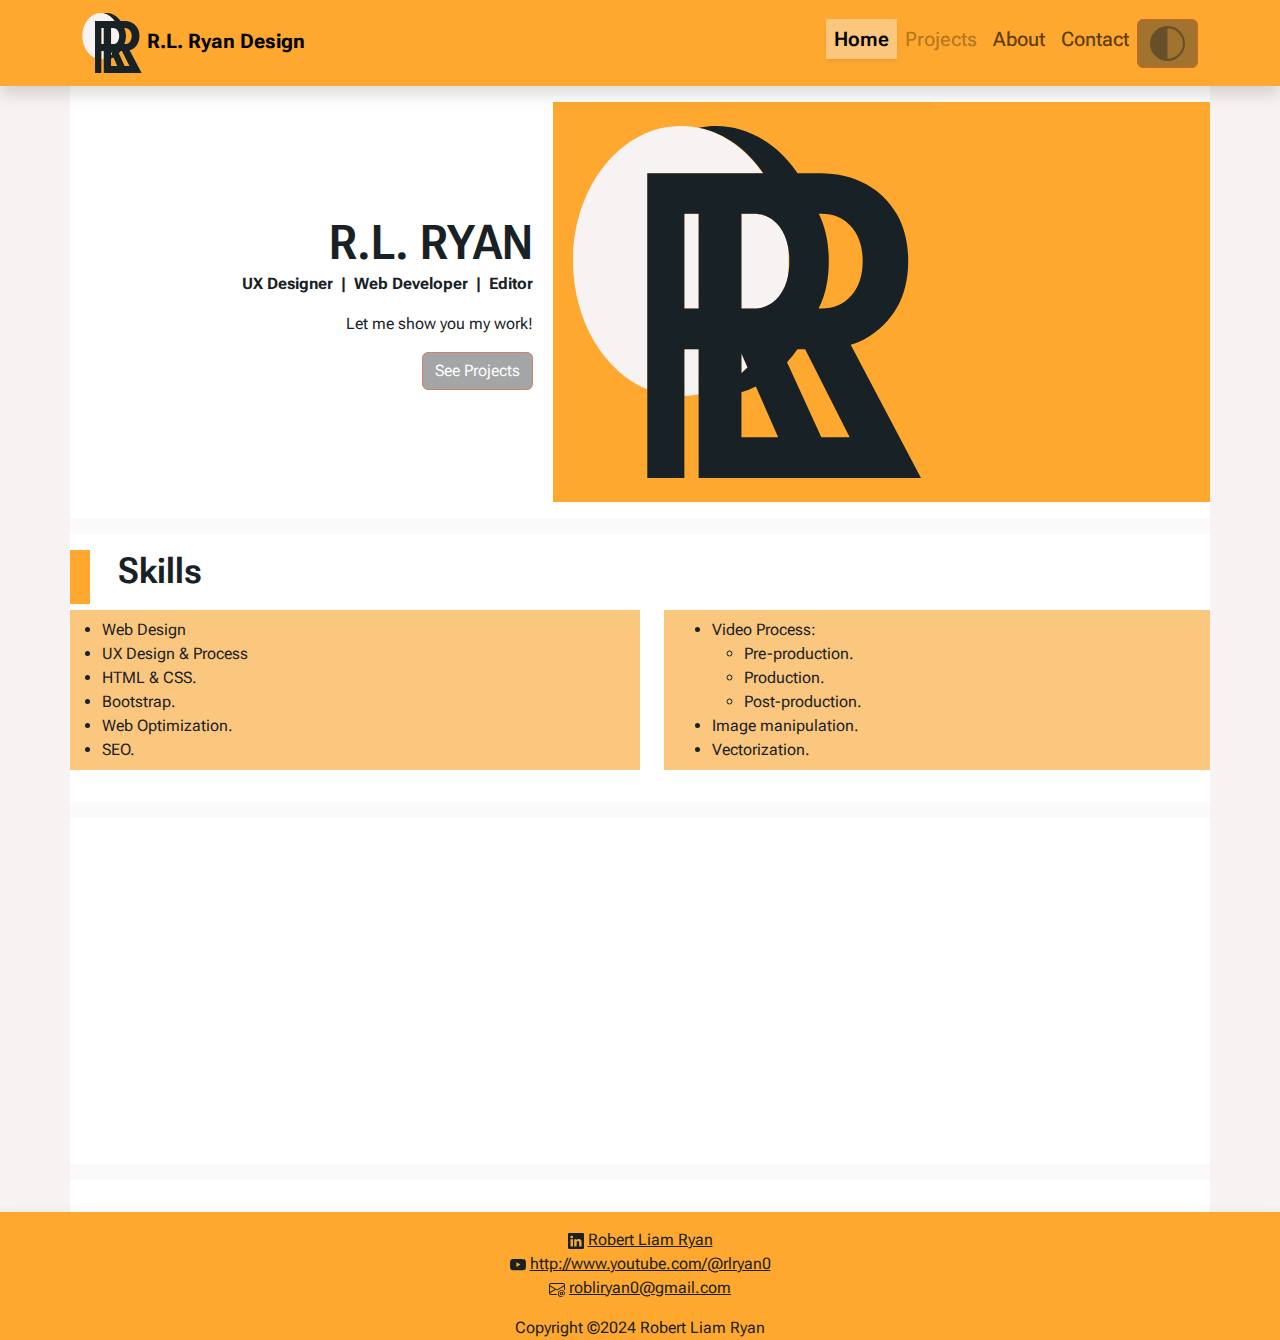
<file: index.html>
<!DOCTYPE html>
<html lang="en">

<head>
    <meta charset="UTF-8">
    <meta name="viewport" content="width=device-width, initial-scale=1.0">
    <title>Home - RLRyanDesign</title>

    <!-- Bootstrap CSS-->
    <link href="https://cdn.jsdelivr.net/npm/bootstrap@5.3.3/dist/css/bootstrap.min.css" rel="stylesheet"
        integrity="sha384-QWTKZyjpPEjISv5WaRU9OFeRpok6YctnYmDr5pNlyT2bRjXh0JMhjY6hW+ALEwIH" crossorigin="anonymous">
    <!-- Bootstrap JS -->
    <script src="https://cdn.jsdelivr.net/npm/bootstrap@5.3.3/dist/js/bootstrap.bundle.min.js"
        integrity="sha384-YvpcrYf0tY3lHB60NNkmXc5s9fDVZLESaAA55NDzOxhy9GkcIdslK1eN7N6jIeHz" crossorigin="anonymous">
    </script>
    <!-- Font -->
    <link rel="preconnect" href="https://fonts.googleapis.com">
    <link rel="preconnect" href="https://fonts.gstatic.com" crossorigin>
    <link href="https://fonts.googleapis.com/css2?family=Roboto+Flex:opsz,wdth,wght@8..144,87.5,100..1000&display=swap"
        rel="stylesheet">

    <!-- Style CSS -->
    <link rel="stylesheet" href="css/style.css">

    <!-- Animate on Scroll Animation Library -->
    <link href="https://unpkg.com/aos@2.3.1/dist/aos.css" rel="stylesheet">
    <script src="https://unpkg.com/aos@2.3.1/dist/aos.js"></script>
</head>

<body>
    <header>

        <a class="visually-hidden-focusable" href="#content">Skip to main content</a>
        <a class="visually-hidden-focusable" href="#navLogo">Skip to navigation</a>


        <nav class="navbar navbar-expand-lg bg-body-tertiary shadow">
            <div class="container-lg d-lg-flex">
                <a href="index.html" class="navbar-brand fw-bold align-middle" id="navLogo">
                    <img src="images/svg/Personal-logo-1-dark-vector.svg" alt="Logo" class="d-inline-block nav-logo">
                    R.L. Ryan Design
                </a>
                <!-- Navbar hamburger for mobile and tablet designs -->
                <button class="navbar-toggler" type="button" data-bs-toggle="collapse" data-bs-target="#navbarNav"
                    aria-controls="navbarNav" aria-expanded="false" aria-label="Toggle navigation">
                    <span class="navbar-toggler-icon"></span>
                </button>
                <div class="collapse navbar-collapse d-lg-flex justify-content-center justify-content-lg-end"
                    id="navbarNav">
                    <ul class="navbar-nav text-center h5" id="nav">
                        <li class="nav-item">
                            <a class="nav-link active shadow-sm" aria-current="page" href="index.html">Home</a>
                        </li>
                        <li class="nav-item">
                            <a class="nav-link disabled" href="#">Projects</a>
                        </li>
                        <li class="nav-item">
                            <a class="nav-link" href="about.html">About</a>
                        </li>
                        <li class="nav-item">
                            <a class="nav-link" href="contact.html">Contact</a>
                        </li>
                        <li>
                            <button class="btn disabled"><img class="" src="images/svg/circle-half.svg"
                                    alt="change theme"></button>
                        </li>
                    </ul>
                </div>
            </div>
        </nav>
    </header>
    <main>
        <div class="container bg-white p-3 px-sm-0">
            <!-- Banner SECTION -->
            <div class="row mx-0" id="content">
                <!-- Banner Text -->
                <div
                    class="bg-white col-9 col-sm-7 col-lg-5 text-end d-flex flex-column justify-content-center my-5 me-2 ps-0">
                    <div>
                        <h1 class="mb-0">R.L. RYAN</h1>
                        <ul class="list-unstyled fw-bold d-flex flex-column flex-md-row justify-content-end">
                            <li>UX Designer</li>
                            <li class="ms-2 d-none d-md-inline-block">|</li>
                            <li class="ms-2">Web Developer</li>
                            <li class="ms-2 d-none d-md-inline-block">|</li>
                            <li class="ms-2">Editor</li>
                        </ul>
                    </div>
                    <div>
                        <p>Let me show you my work!</p>
                        <a class="btn btn-primary disabled" aria-disabled="true" href="#">See Projects</a>
                    </div>
                </div>
                <!-- banner image -->
                <div class="col-2 col-sm-4 bg-body-tertiary py-4 d-flex">
                    <img class="d-none ps-2 d-sm-inline-block banner-logo"
                        src="images/svg/Personal-logo-1-dark-vector.svg" alt="">
                </div>

                <div class="col bg-body-tertiary z-0"></div>
            </div>
            <hr>
            <!-- Skills SECTION -->
            <div>
                <div class="bg-body-tertiary"></div>
                <div class="position-relative">
                    <svg class="start-0 top-50 position-absolute" width="20" height="54" viewBox="0 0 20 54">
                        <rect width="20" height="54" fill="#FEA82F" />
                    </svg>
                </div>

                <h2 class="ms-5 mb-3">Skills</h2>
                <!-- Add Icons when available -->
                <div class="row-cols-1 d-block d-md-flex">
                    <ul class="col-8 col-md-6 bg-secondary py-2 d-flex flex-column end-0" data-aos="fade-right">
                        <li>Web Design</li>
                        <li>UX Design & Process</li>
                        <li>HTML & CSS.</li>
                        <li>Bootstrap.</li>
                        <li>Web Optimization.</li>
                        <li>SEO.</li>
                    </ul>
                    <ul class="col-8 col-md bg-secondary ms-4 py-2" data-aos="fade-left">
                        <li class="ms-3"> Video Process:
                            <ul>
                                <li>Pre-production.</li>
                                <li>Production.</li>
                                <li>Post-production.</li>
                            </ul>
                        </li>
                        <li class="ms-3">Image manipulation.</li>
                        <li class="ms-3">Vectorization.</li>
                    </ul>
                </div>
            </div>
            <hr>
            <!-- FEATURED PROJECTS SECTION -->
            <div>
                <div class="card bg-body-tertiary d-flex flw" data-aos="fade-up">
                    <!-- Fix width issues with Carousel -->
                    <div class="card-title d-flex flex-row align-content-center justify-content-center align-content-md-start justify-content-md-start col-12">
                        <img src="images/svg/task-reply-icon.svg" alt="" class="nav-logo bg-primary me-3 p-2">
                        <h2>Featured Projects</h2>
                    </div>
                    <!-- Carousel for featured projects -->
                    <div class="row">
                        <div id="carouselFeatured" class="carousel slide col col-md-6">
                            <div class="carousel-inner">
                                <div class="carousel-item active object-fit-scale">
                                    <img src="images/project-web-ryandesign.png"
                                        class="d-inline-block object-fit-scale carousel-img"
                                        alt="website created using WordPress.">
                                </div>
                                <div class="carousel-item object-fit-scale">
                                    <img src="images/project-video-interview.png" class="d-block .carousel-img"
                                        alt="Video Project example.">
                                </div>
                                <div class="carousel-item object-fit-contain">
                                    <picture>
                                        <img src="images/Ryan - Planet Killer ONE - empty space.png"
                                            class="object-fit-scale"
                                            alt="Digital Art Example - Movie thriller poster titled 'Planet Killer One'.">
                                    </picture>
                                </div>
                            </div>

                            <button class="carousel-control-prev" type="button" data-bs-target="#carouselFeatured"
                                data-bs-slide="prev">
                                <span class="carousel-control-prev-icon" aria-hidden="true"></span>
                                <span class="visually-hidden">Previous</span>
                            </button>
                            <button class="carousel-control-next" type="button" data-bs-target="#carouselFeatured"
                                data-bs-slide="next">
                                <span class="carousel-control-next-icon" aria-hidden="true"></span>
                                <span class="visually-hidden">Next</span>
                            </button>
                        </div>
                        <!-- Rest of text/body -->
                        <div class="card-body col-md-3 order-md-first justify-content-end align-content-end ms-md-5">
                            <ul class="card-text">
                                <li>Web Projects</li>
                                <li>Video Projects</li>
                                <li>Digital Artwork</li>
                            </ul>
                            <a href="#" class="btn btn-primary disabled">See Projects</a>
                        </div>
                    </div>

                </div>
            </div>
            <hr>
        </div>
    </main>
    <footer class="text-center fs-6 bg-body-tertiary shadow">
        <ul class="list-unstyled pt-3">
            <!-- Linkedin -->
            <li>
                <!-- Add Linkedin icon -->
                <img src="images/svg/linkedin.svg" alt="linkedin icon">
                <a href="https://www.linkedin.com/in/robert-ryan-0411b4186/" target="_blank">Robert Liam Ryan</a>
            </li>
            <!-- Youtube -->
            <li>
                <!-- Add Youtube Icon -->
                <img src="images/svg/youtube.svg" alt="Youtube icon">
                <a href="http://www.youtube.com/@rlryan0" target="_blank">http://www.youtube.com/@rlryan0</a>
            </li>
            <!-- Email -->
            <li>
                <!-- Add gmail icon -->
                <img src="images/svg/envelope-at.svg" alt="email icon">
                <a href="mailto:robliryan0@gmail.com" target="_blank">robliryan0@gmail.com</a>
            </li>
        </ul>
        Copyright &copy;2024 Robert Liam Ryan
    </footer>
    <!-- Initializes Animate On Scroll -->
    <script>
        AOS.init();
    </script>
</body>

</html>
</file>
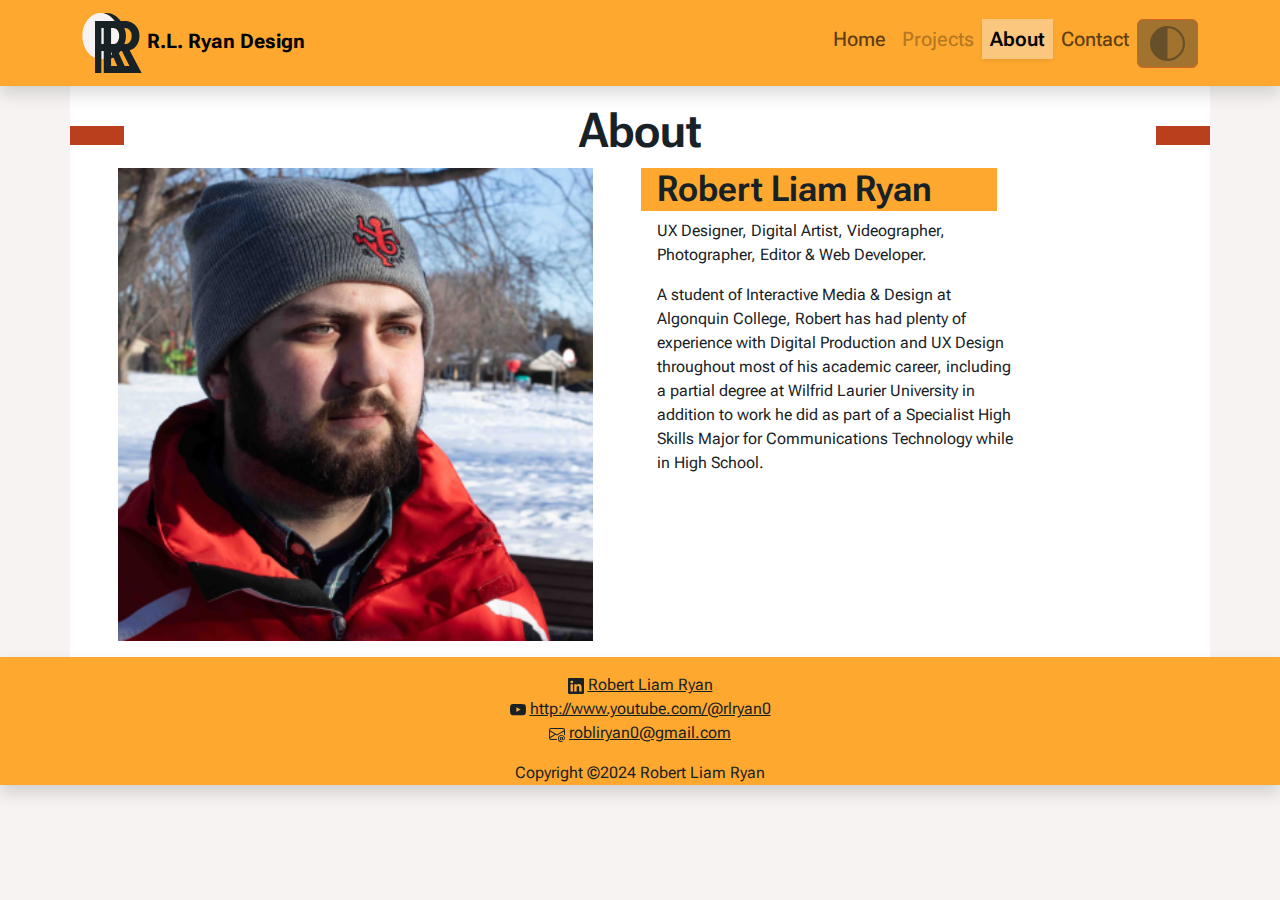
<file: about.html>
<!DOCTYPE html>
<html lang="en">

<head>
    <meta charset="UTF-8">
    <meta name="viewport" content="width=device-width, initial-scale=1.0">
    <title>Home - RLRyanDesign</title>

    <!-- Bootstrap CSS-->
    <link href="https://cdn.jsdelivr.net/npm/bootstrap@5.3.3/dist/css/bootstrap.min.css" rel="stylesheet"
        integrity="sha384-QWTKZyjpPEjISv5WaRU9OFeRpok6YctnYmDr5pNlyT2bRjXh0JMhjY6hW+ALEwIH" crossorigin="anonymous">
    <!-- Bootstrap JS -->
    <script src="https://cdn.jsdelivr.net/npm/bootstrap@5.3.3/dist/js/bootstrap.bundle.min.js"
        integrity="sha384-YvpcrYf0tY3lHB60NNkmXc5s9fDVZLESaAA55NDzOxhy9GkcIdslK1eN7N6jIeHz" crossorigin="anonymous">
    </script>
    <!-- Font -->
    <link rel="preconnect" href="https://fonts.googleapis.com">
    <link rel="preconnect" href="https://fonts.gstatic.com" crossorigin>
    <link href="https://fonts.googleapis.com/css2?family=Roboto+Flex:opsz,wdth,wght@8..144,87.5,100..1000&display=swap"
        rel="stylesheet">

    <!-- Style CSS -->
    <link rel="stylesheet" href="css/style.css">

    <!-- Animate on Scroll Animation Library -->
    <link href="https://unpkg.com/aos@2.3.1/dist/aos.css" rel="stylesheet">
    <script src="https://unpkg.com/aos@2.3.1/dist/aos.js"></script>
</head>

<body>
    <header>

        <a class="visually-hidden-focusable" href="#content">Skip to main content</a>
        <a class="visually-hidden-focusable" href="#navLogo">Skip to navigation</a>


        <nav class="navbar navbar-expand-lg bg-body-tertiary shadow">
            <div class="container-lg d-lg-flex">
                <a href="index.html" class="navbar-brand fw-bold align-middle" id="navLogo">
                    <img src="images/svg/Personal-logo-1-dark-vector.svg" alt="Logo" class="d-inline-block nav-logo">
                    R.L. Ryan Design
                </a>
                <!-- Navbar hamburger for mobile and tablet designs -->
                <button class="navbar-toggler" type="button" data-bs-toggle="collapse" data-bs-target="#navbarNav"
                    aria-controls="navbarNav" aria-expanded="false" aria-label="Toggle navigation">
                    <span class="navbar-toggler-icon"></span>
                </button>
                <div class="collapse navbar-collapse d-lg-flex justify-content-center justify-content-lg-end"
                    id="navbarNav">
                    <ul class="navbar-nav text-center h5" id="nav">
                        <li class="nav-item">
                            <a class="nav-link" href="index.html">Home</a>
                        </li>
                        <li class="nav-item">
                            <a class="nav-link disabled" aria-disabled="true" href="#">Projects</a>
                        </li>
                        <li class="nav-item">
                            <a class="nav-link active shadow-sm" aria-current="page" href="/about.html">About</a>
                        </li>
                        <li class="nav-item">
                            <a class="nav-link" href="contact.html">Contact</a>
                        </li>
                        <li>
                            <button class="btn disabled"><img class="" src="images/svg/circle-half.svg"
                                    alt="change theme"></button>
                        </li>
                    </ul>
                </div>
            </div>
        </nav>
    </header>
    <main>
        <div class="container bg-white p-3 px-sm-0">

            <div class="position-relative">
                <svg class="end-0 top-50 mt-4 position-absolute" width="54" height="19" viewBox="0 0 54 19">
                    <rect width="54" height="19" fill="#BA3F1D" />
                </svg>

                <svg class="start-0 top-50 mt-4 position-absolute" width="54" height="19" viewBox="0 0 54 19">
                    <rect width="54" height="19" fill="#BA3F1D" />
                </svg>

            </div>

            <h1 class="text-center">About</h1>

            <div class="d-flex flex-column flex-md-row mx-auto">

                <!-- portrait image -->
                <picture class="mx-auto col-md-5 mx-lg-5">
                    <!-- Viewport: up to 576px -->
                    <source srcset="
                    images/portrait/RYAN_R_1_-edited-250.jpg,
                    images/portrait/RYAN_R_1_-edited-500.jpg 2x, 
                    images/portrait/RYAN_R_1_-edited-750.jpg 3x
                    " media="(max-width: 576px)">

                    <source srcset="
                    images/portrait/RYAN_R_1_-edited-312.jpg,
                    images/portrait/RYAN_R_1_-edited-624.jpg 2x, 
                    images/portrait/RYAN_R_1_-edited-936.jpg 3x
                    " media="(min-width: 576px) and (max-width: 992px)">

                    <!-- Viewport: above 992 -->
                    <source srcset="
                    images/portrait/RYAN_R_1_-edited-340.jpg,
                    images/portrait/RYAN_R_1_-edited-680.jpg 2x, 
                    images/portrait/RYAN_R_1_-edited-1020.jpg 3x
                    " media="(min-width: 992px)">
                    <img class="w-100 m-auto" src="images/portrait/RYAN_R_1_-edited-1020.png" alt="">
                </picture>

                <!-- Text block -->
                <div class="col-12 col-md-6 col-lg-5">
                    <h2 class="bg-body-tertiary fw-semibold text-center col-12 col-md-10 col-lg-9 text-lg-start ps-lg-3">Robert Liam Ryan</h2>

                    <p class="px-md-3 col-12 col-md-10">UX Designer, Digital Artist, Videographer, Photographer, Editor & Web Developer.</p>

                    <p class="px-md-3 col-12 col-md-10">A student of Interactive Media & Design at Algonquin College, Robert has had plenty of experience
                        with Digital Production and UX Design throughout most of his academic career, including a
                        partial
                        degree at Wilfrid Laurier University in addition to work he did as part of a Specialist High
                        Skills
                        Major for Communications Technology while in High School.</p>
                </div>

            </div>
        </div>

    </main>

</body>
<footer class="text-center fs-6 bg-body-tertiary shadow">
    <ul class="list-unstyled pt-3">
        <!-- Linkedin -->
        <li>
            <!-- Add Linkedin icon -->
            <img src="images/svg/linkedin.svg" alt="linkedin icon">
            <a href="https://www.linkedin.com/in/robert-ryan-0411b4186/" target="_blank">Robert Liam Ryan</a>
        </li>
        <!-- Youtube -->
        <li>
            <!-- Add Youtube Icon -->
            <img src="images/svg/youtube.svg" alt="Youtube icon">
            <a href="http://www.youtube.com/@rlryan0" target="_blank">http://www.youtube.com/@rlryan0</a>
        </li>
        <!-- Email -->
        <li>
            <!-- Add gmail icon -->
            <img src="images/svg/envelope-at.svg" alt="email icon">
            <a href="mailto:robliryan0@gmail.com" target="_blank">robliryan0@gmail.com</a>
        </li>
    </ul>
    Copyright &copy;2024 Robert Liam Ryan
</footer>
<!-- Initializes Animate On Scroll -->
<script>
    AOS.init();
</script>
</body>

</html>
</file>
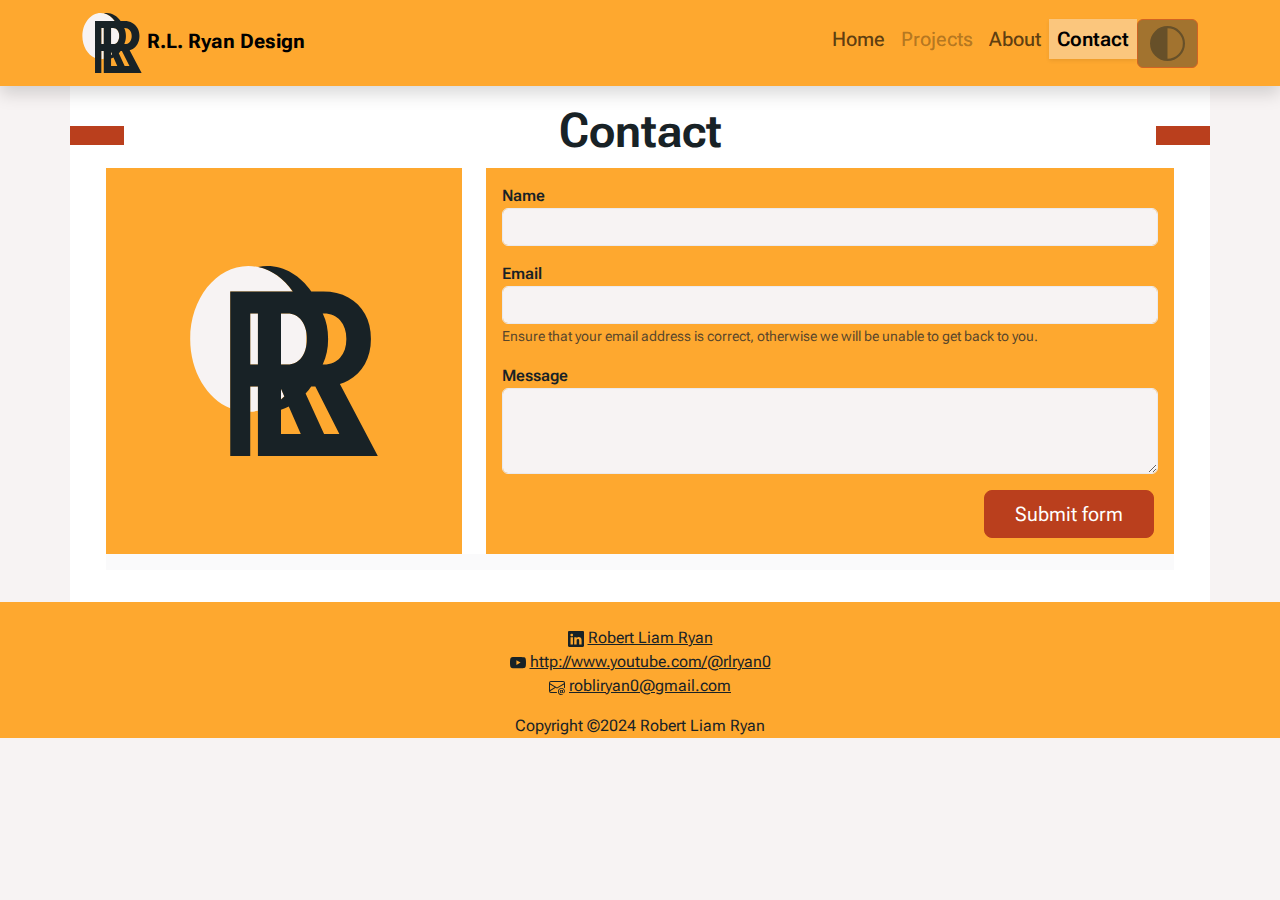
<file: contact.html>
<!DOCTYPE html>
<html lang="en">

<head>
    <meta charset="UTF-8">
    <meta name="viewport" content="width=device-width, initial-scale=1.0">
    <title>Home - RLRyanDesign</title>

    <!-- Bootstrap CSS-->
    <link href="https://cdn.jsdelivr.net/npm/bootstrap@5.3.3/dist/css/bootstrap.min.css" rel="stylesheet"
        integrity="sha384-QWTKZyjpPEjISv5WaRU9OFeRpok6YctnYmDr5pNlyT2bRjXh0JMhjY6hW+ALEwIH" crossorigin="anonymous">
    <!-- Bootstrap JS -->
    <script src="https://cdn.jsdelivr.net/npm/bootstrap@5.3.3/dist/js/bootstrap.bundle.min.js"
        integrity="sha384-YvpcrYf0tY3lHB60NNkmXc5s9fDVZLESaAA55NDzOxhy9GkcIdslK1eN7N6jIeHz" crossorigin="anonymous">
    </script>
    <!-- Font -->
    <link rel="preconnect" href="https://fonts.googleapis.com">
    <link rel="preconnect" href="https://fonts.gstatic.com" crossorigin>
    <link href="https://fonts.googleapis.com/css2?family=Roboto+Flex:opsz,wdth,wght@8..144,87.5,100..1000&display=swap"
        rel="stylesheet">

    <!-- Style CSS -->
    <link rel="stylesheet" href="css/style.css">

    <!-- Animate on Scroll Animation Library -->
    <link href="https://unpkg.com/aos@2.3.1/dist/aos.css" rel="stylesheet">
    <script src="https://unpkg.com/aos@2.3.1/dist/aos.js"></script>
</head>

<body>
    <header>

        <a class="visually-hidden-focusable" href="#content">Skip to main content</a>
        <a class="visually-hidden-focusable" href="#navLogo">Skip to navigation</a>


        <nav class="navbar navbar-expand-lg bg-body-tertiary shadow">
            <div class="container-lg d-lg-flex">
                <a href="index.html" class="navbar-brand fw-bold align-middle" id="navLogo">
                    <img src="images/svg/Personal-logo-1-dark-vector.svg" alt="Logo" class="d-inline-block nav-logo">
                    R.L. Ryan Design
                </a>
                <!-- Navbar hamburger for mobile and tablet designs -->
                <button class="navbar-toggler" type="button" data-bs-toggle="collapse" data-bs-target="#navbarNav"
                    aria-controls="navbarNav" aria-expanded="false" aria-label="Toggle navigation">
                    <span class="navbar-toggler-icon"></span>
                </button>
                <div class="collapse navbar-collapse d-lg-flex justify-content-center justify-content-lg-end"
                    id="navbarNav">
                    <ul class="navbar-nav text-center h5" id="nav">
                        <li class="nav-item">
                            <a class="nav-link" href="index.html">Home</a>
                        </li>
                        <li class="nav-item">
                            <a class="nav-link disabled" aria-disabled="true" href="#">Projects</a>
                        </li>
                        <li class="nav-item">
                            <a class="nav-link" href="about.html">About</a>
                        </li>
                        <li class="nav-item">
                            <a class="nav-link active shadow-sm" aria-current="page" href="contact.html">Contact</a>
                        </li>
                        <li>
                            <button class="btn disabled"><img class="" src="images/svg/circle-half.svg"
                                    alt="change theme"></button>
                        </li>
                    </ul>
                </div>
            </div>
        </nav>
    </header>

    <main>

        <div class="container-md bg-white p-3 px-sm-0">

            <div class="position-relative">
                <svg class="end-0 top-50 mt-4 position-absolute" width="54" height="19" viewBox="0 0 54 19">
                    <rect width="54" height="19" fill="#BA3F1D" />
                </svg>

                <svg class="start-0 top-50 mt-4 position-absolute" width="54" height="19" viewBox="0 0 54 19">
                    <rect width="54" height="19" fill="#BA3F1D" />
                </svg>

            </div>
            <!-- Main Header -->
            <h1 class="text-center">Contact</h1>

            <div class="row px-lg-5">
                <!-- Image area - Logo -->
                <div
                    class="bg-body-tertiary d-flex align-content-center justify-content-center my-2 my-md-0 col-md-4 me-md-3 me-lg-4">
                    <img src="images/svg/Personal-logo-1-dark-vector.svg" alt="Logo"
                        class="d-inline-block m-auto contact-logo align-middle my-4 my-md-auto">
                </div>

                <!-- Add contact form here. -->
                <form class="p-3 d-grid bg-body-tertiary col-md py-md-" action="">
                    <!-- Name -->
                    <div class="row gy-3">
                        <div class="form-group">
                            <label class="fw-semibold" for="formGroupName">Name</label>
                            <input type="text" class="form-control" id="formGroupName" placeholder="">
                        </div>
                        <!-- Email -->
                        <div class="form-group">
                            <label class="fw-semibold" for="formGroupEmail">Email</label>
                            <input type="text" class="form-control" id="formGroupEmail" placeholder="">
                            <small id="emailHelpBlock" class="form-text text-muted">
                                Ensure that your email address is correct, otherwise we will be unable to get back to
                                you.
                            </small>
                        </div>
                        <!-- Message -->
                        <div class="form-group">
                            <label class="fw-semibold" for="formGroupMessage">Message</label>
                            <textarea class="form-control" id="formGroupMessage" rows="3"></textarea>
                        </div>
                        <button class="btn btn-primary btn-lg col-5 col-md-3 ms-auto me-3" type="submit">Submit
                            form</button>
                    </div>
                </form>

                <hr>

            </div>
        </div>
    </main>

    <footer class="text-center fs-6 bg-body-tertiary">
        <ul class="list-unstyled pt-4">
            <!-- Linkedin -->
            <li>
                <!-- Add Linkedin icon -->
                <img src="images/svg/linkedin.svg" alt="linkedin icon">
                <a href="https://www.linkedin.com/in/robert-ryan-0411b4186/" target="_blank">Robert Liam Ryan</a>
            </li>
            <!-- Youtube -->
            <li>
                <!-- Add Youtube Icon -->
                <img src="images/svg/youtube.svg" alt="Youtube icon">
                <a href="http://www.youtube.com/@rlryan0" target="_blank">http://www.youtube.com/@rlryan0</a>
            </li>
            <!-- Email -->
            <li>
                <!-- Add gmail icon -->
                <img src="images/svg/envelope-at.svg" alt="email icon">
                <a href="mailto:robliryan0@gmail.com" target="_blank">robliryan0@gmail.com</a>
            </li>
        </ul>
        Copyright &copy;2024 Robert Liam Ryan
    </footer>
</body>

</html>
</file>
<file: css/style.css>
:root{
    --bs-primary: #BA3F1D;
    --bs-primary-rgb: 186, 63, 29;
    --bs-primary-bg-subtle: #ba3f1db4;

    --bs-body-bg: #F7F3F3;

    --bs-body-color: #182226;
    --bs-body-color-translucent: #272d2fa6;

    --bs-border-color: #eaeaee;

    --bs-secondary: #FBC67D;
    --bs-secondary-rgb: 251, 198, 125;

    --bs-orange: #FEA82F;
    --bs-white: #F7F3F3;
    --bs-light: #eaeaee;
    --bs-tertiary-bg: var(--bs-orange);
    --bs-tertiary-bg-rgb: 254, 168, 47;

    /* Breakpoints for custom media queries */
    --bp-sm: 576px;
    --bp-md: 768px;
    --bp-lg: 992px;
    --bp-xl: 1200px;
    --bp-xxl: 1400px;

    --bs-font-sans-serif: "Roboto Flex", sans-serif;
}

.nav-link:hover, .nav-link:active {
    color: var(--bs-body-bg);
    background-color: var(--bs-body-color-translucent);
}

h1, h2, h3, h4, h5 {
    font-weight: 600;
}

h1 {
    font-size: 3rem;
}

.btn.disabled {
    background-color: var(--bs-body-color-translucent);
    border-color: var(--bs-primary);
}

h2 {
    font-size: 2.25rem;
}

/* Regulates the size of the navigation logo for responsiveness */
.nav-logo {
    width: 60px;
    height: 60px;
}

.contact-logo {
    width: 190px;
    height: 190px;
}

.active {
    font-weight: 600;
    background-color: var(--bs-secondary);
}

.nav-link.active:active, .nav-link.active:hover, .nav-link:active:focus {
    color: var(--bs-body-bg);
    background-color: var(--bs-secondary);
}

a {
    color: var(--bs-body-color);
}

/* Dividing Border */

hr {
    border: 8px solid var(--bs-border-color);
}

.card {
    padding: 2em;
}

.btn-primary {
    --bs-btn-color: #fff;
    --bs-btn-bg: var(--bs-primary);
    --bs-btn-border-color: var(--bs-primary);
    --bs-btn-hover-color: var(--bs-primary);
    --bs-btn-hover-bg: var(--bs-body-bg);
    --bs-btn-hover-border-color: var(--bs-primary-bg-subtle);
    --bs-btn-active-bg: var(--bs-primary-bg-subtle);
    --bs-btn-active-border-color:var(--bs-primary-bg-subtle);
}

.carousel-item {
    height: 180px;
    width: 100%;
}

.carousel-item img {
    margin: auto auto;
    max-height: 180px;
    padding: auto 0;
}

.carousel-caption {
    background-color: var(--bs-body-color-translucent);
    width: 69%;
    padding: 0.5em;
}

.carousel button:hover {
    background-color: var(--bs-body-color-translucent);
}

.sidebar {
    width: 9%;
}

/* Custom adaptation for various sizes not included in base BS */
@media (min-width: var(--bp-sm)) {
    .banner-logo {
        width: 200px;
        height: 200px;
    }

    .contact-logo {
        width: 220px;
        height: 220px;
    }

    .carousel-item {
        height: 220px;
    }
}

@media (min-width: var(--bp-md)) {

    h1 {
        font-size: 4rem;
    }

    .banner-logo {
        width: 364px;
        height: 364px;
    }

    .carousel-item {
        height: 260px;
    }
}

@media (min-width: var(--bp-lg)) {
    .banner-logo {
        width: 600px;
        height: 600px;
    }

    .contact-logo {
        width: 220px;
        height: 220px;
    }

    .carousel-item {
        height: 220px;
    }
}
</file>
